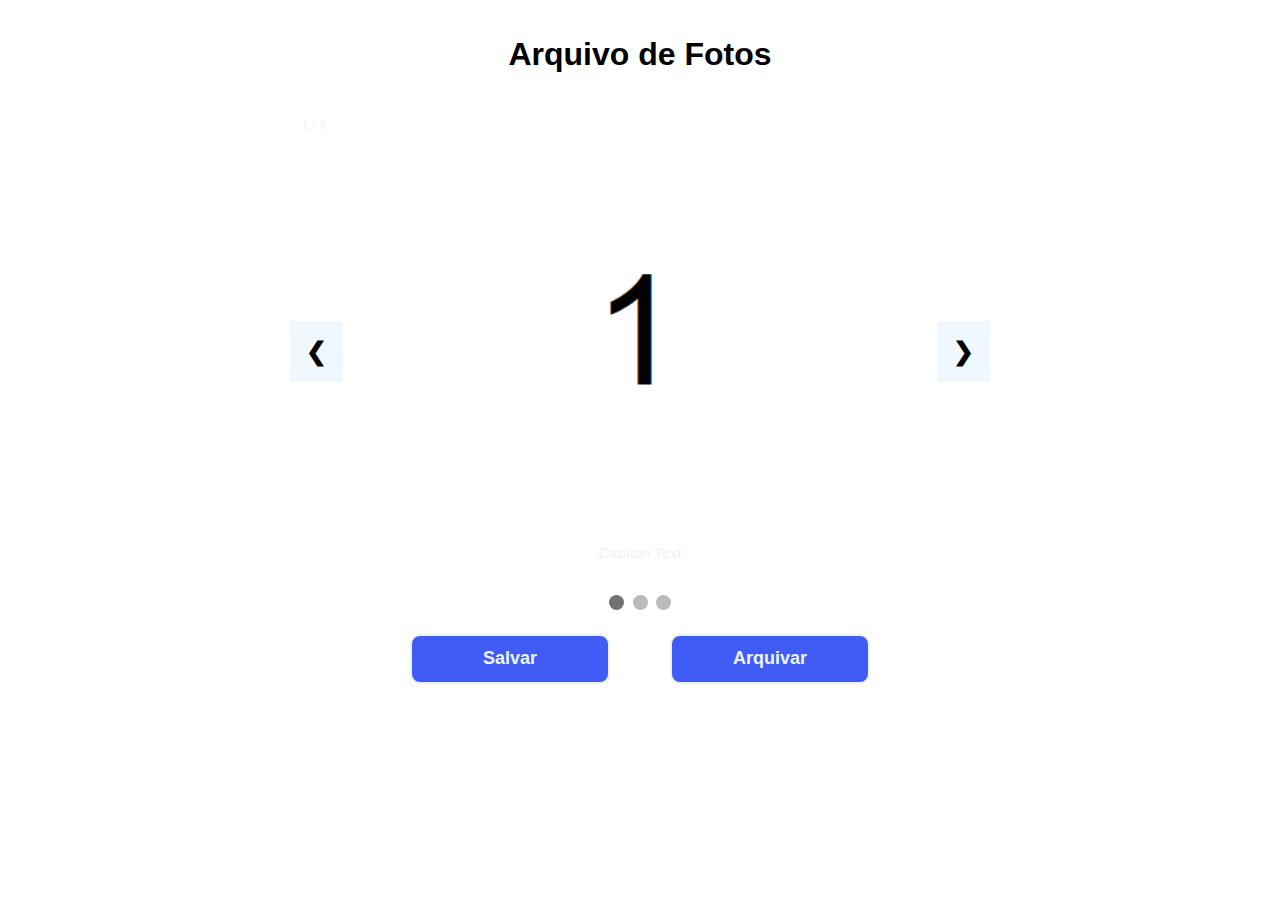
<file: login/views/archive.html>
<!DOCTYPE html>
<html lang="en">
<head>
    <meta charset="UTF-8">
    <meta http-equiv="X-UA-Compatible" content="IE=edge">
    <meta name="viewport" content="width=device-width, initial-scale=1.0">
    <link rel="stylesheet" href="../css/archive.style.css">
    <title>Arquivo</title>
</head>
<body>

  <h1>Arquivo de Fotos</h1>
    <!-- Slideshow container -->
<div class="slideshow-container">

    <!-- Full-width images with number and caption text -->
    <div class="mySlides fade">
      <div class="numbertext">1 / 3</div>
      <img src="../img/img1.png" style="width:100%">
      <div class="text">Caption Text</div>
    </div>
  
    <div class="mySlides fade">
        <div class="numbertext">2 / 3</div>
        <img src="../img/img2.png" style="width:100%">
        <div class="text">Caption Two</div>
      </div>
  
    <div class="mySlides fade">
      <div class="numbertext">3 / 3</div>
      <img src="../img/img3.png" style="width:100%">
      <div class="text">Caption Three</div>
    </div>
  
    <!-- Next and previous buttons -->
    <a class="prev" onclick="plusSlides(-1)">&#10094;</a>
    <a class="next" onclick="plusSlides(1)">&#10095;</a>
  </div>
  <br>
  
  <!-- The dots/circles -->
  <div style="text-align:center">
    <span class="dot" onclick="currentSlide(1)"></span>
    <span class="dot" onclick="currentSlide(2)"></span>
    <span class="dot" onclick="currentSlide(3)"></span>
  </div>

  <div class="options">
    <button type="button" class="button">Salvar</button>
    <button type="button" class="button">Arquivar</button>
  </div>

<script>
var slideIndex = 1;
showSlides(slideIndex);

function plusSlides(n) {
  showSlides(slideIndex += n);
}

function currentSlide(n) {
  showSlides(slideIndex = n);
}

function showSlides(n) {
  var i;
  var slides = document.getElementsByClassName("mySlides");
  var dots = document.getElementsByClassName("dot");
  if (n > slides.length) {slideIndex = 1}    
  if (n < 1) {slideIndex = slides.length}
  for (i = 0; i < slides.length; i++) {
      slides[i].style.display = "none";  
  }
  for (i = 0; i < dots.length; i++) {
      dots[i].className = dots[i].className.replace(" active", "");
  }
  slides[slideIndex-1].style.display = "block";  
  dots[slideIndex-1].className += " active";
}
</script>
</body>
</html>
</file>
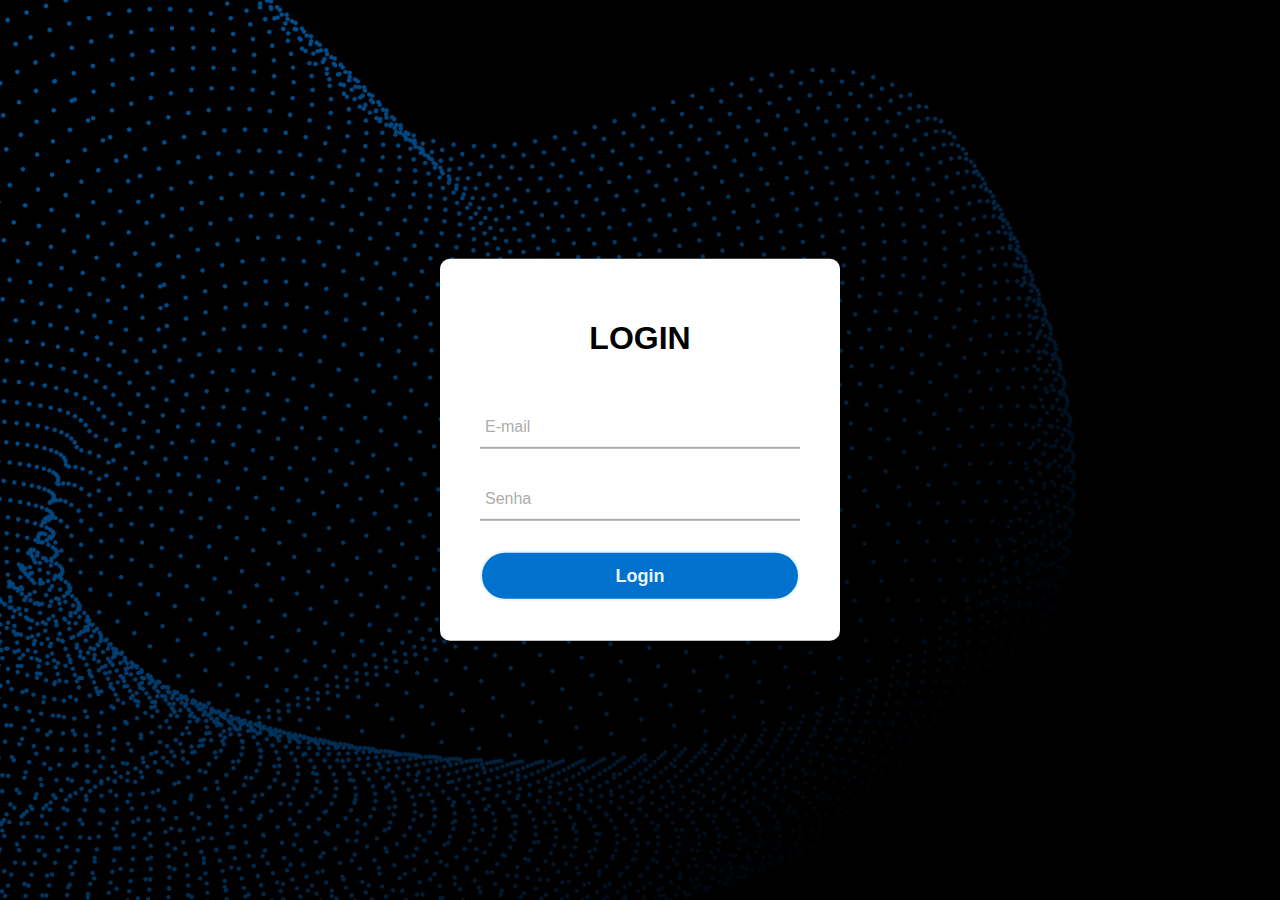
<file: login/views/login.html>
<!DOCTYPE html>
<html lang="en">
<head>
    <meta charset="UTF-8">
    <meta http-equiv="X-UA-Compatible" content="IE=edge">
    <meta name="viewport" content="width=device-width, initial-scale=1.0">
    <link rel="stylesheet" href="../css/login.style.css">
    <link rel="shortcut icon" href="../img/favicon.ico" type="image/x-icon">
    <title>Login</title>
</head>
<body>
    <div class="center">
        <h1>Login</h1>
        <form method="post">
            <div class="text-field">
                <input type="text" name="" value="" required>
                <span></span>
                <label>E-mail</label>
            </div>
            <div class="text-field">
                <input type="password" name="" value="" required>
                <span></span>
                <label>Senha</label>
            </div>
            <input type="submit" name="" value="Login">
        </form>
    </div>
    
</body>
</html>
</file>
<file: login/css/archive.style.css>
body {
    margin: 0;
    padding: 0;
    font-family: Verdana, Geneva, Tahoma, sans-serif;
    height: 100vh;
    overflow: hidden;
}

* {box-sizing:border-box}

h1 {
  text-align: center;
  padding: 15px;
}


/* Slideshow container */
.slideshow-container {
  max-width: 700px;
  position: relative;
  margin: auto;
}

/* Hide the images by default */
.mySlides {
  display: none;
}

/* Next & previous buttons */
.prev, .next {
  cursor: pointer;
  position: absolute;
  top: 50%;
  width: auto;
  margin-top: -22px;
  padding: 16px;
  color: #000;
  background-color: aliceblue;
  font-weight: bold;
  font-size: 25px;
  transition: 0.6s ease;
  border-radius: 0 3px 3px 0;
  user-select: none;
}

/* Position the "next button" to the right */
.next {
  right: 0;
  border-radius: 3px 0 0 3px;
}

/* On hover, add a black background color with a little bit see-through */
.prev:hover, .next:hover {
  color: white;
  background-color: #405cf5;
}
.prev:focus, .next:focus {
  background-color: #405cf5;
}

/* Caption text */
.text {
  color: #f2f2f2;
  font-size: 15px;
  padding: 8px 12px;
  position: absolute;
  bottom: 8px;
  width: 100%;
  text-align: center;
}

/* Number text (1/3 etc) */
.numbertext {
  color: #f2f2f2;
  font-size: 12px;
  padding: 8px 12px;
  position: absolute;
  top: 0;
}

.options {
  box-sizing: border-box;
  padding: 20px;
  margin: auto;
  max-width: 500px;
  display: flex;
  flex-direction: row;
  justify-content: space-between;
}

.button {
  width: 200px;
  height: 50px;
  border: 2px solid;
  background-color: #405cf5;
  border-radius: 10px;
  font-size: 18px;
  color: #e9f4fb;
  font-weight: 700;
  cursor: pointer;
  outline: none;
  transition: 1s ease-in-out;
}

.button:hover{
  background-color: #e9f4fb;
  border: 2px solid #405cf5;
  color: #405cf5;
  transition: 1s ease-in-out;
}

.button:focus {
  background-color: #e9f4fb;
  border: 2px solid #405cf5;
  color: #405cf5;
}

/* The dots/bullets/indicators */
.dot {
  cursor: pointer;
  height: 15px;
  width: 15px;
  margin: 0 2px;
  background-color: #bbb;
  border-radius: 50%;
  display: inline-block;
  transition: background-color 0.6s ease;
}

.active, .dot:hover {
  background-color: #717171;
}

/* Fading animation */
.fade {
  -webkit-animation-name: fade;
  -webkit-animation-duration: 1.5s;
  animation-name: fade;
  animation-duration: 1.5s;
}

@-webkit-keyframes fade {
  from {opacity: .4}
  to {opacity: 1}
}

@keyframes fade {
  from {opacity: .4}
  to {opacity: 1}
}
</file>
<file: login/css/login.style.css>
body {
    margin: 0;
    padding: 0;
    font-family: Verdana, Geneva, Tahoma, sans-serif;
    /* background: linear-gradient(120deg, #000, #0072CE); */
    background-image: url(../img/bg-page.png);
    background-repeat: no-repeat;
    background-size: cover;
    height: 100vh;
    overflow: hidden;
}

.center {
    position: absolute;
    top: 50%;
    left: 50%;
    transform: translate(-50%, -50%);
    width: 400px;
    background-color: white;
    border-radius: 10px;
    padding: 40px 0;
}

.center h1 {
    text-align: center;
    text-transform: uppercase;
    padding-bottom: 20px;
}

.center form {
    padding: 0 40px;
    box-sizing: border-box;
}

form .text-field {
    position: relative;
    border-bottom: 2px solid #adadad;
    margin: 30px 0;
}

.text-field input {
    width: 100%;
    padding: 0 5px;
    height: 40px;
    border: none;
    background: none;
    outline: none;
    font-size: 14px;
}

.text-field label {
    position: absolute;
    top: 50%;
    left: 5px;
    color: #adadad;
    transform: translateY(-50%);
    font-size: 16px;
    pointer-events: none;
    transition: .5s;
    padding: 5px 0;
}

.text-field span::before{
    content: '';
    position: absolute;
    top: 40px;
    left: 0;
    width: 0%;
    height: 2px;
    background-color: #0072CE;
    transition: .5s;
}

.text-field input:focus ~ label,  .text-field input:valid ~ label{
    top: -5px;
    color:#0072CE;
}

.text-field input:focus ~ span::before,  .text-field input:valid ~ span::before{
    width: 100%;
}

input[type="submit"] {
    width: 100%;
    height: 50px;
    border: 2px solid;
    background-color: #0072CE;
    border-radius: 25px;
    font-size: 18px;
    color: #e9f4fb;
    font-weight: 700;
    cursor: pointer;
    outline: none;
    transition: 1s ease-in-out;
}

input[type="submit"]:hover {
    background-color: #e9f4fb;
    border: 2px solid #0072CE;
    color: #0072CE;
    transition: 1s ease-in-out;
}
</file>
